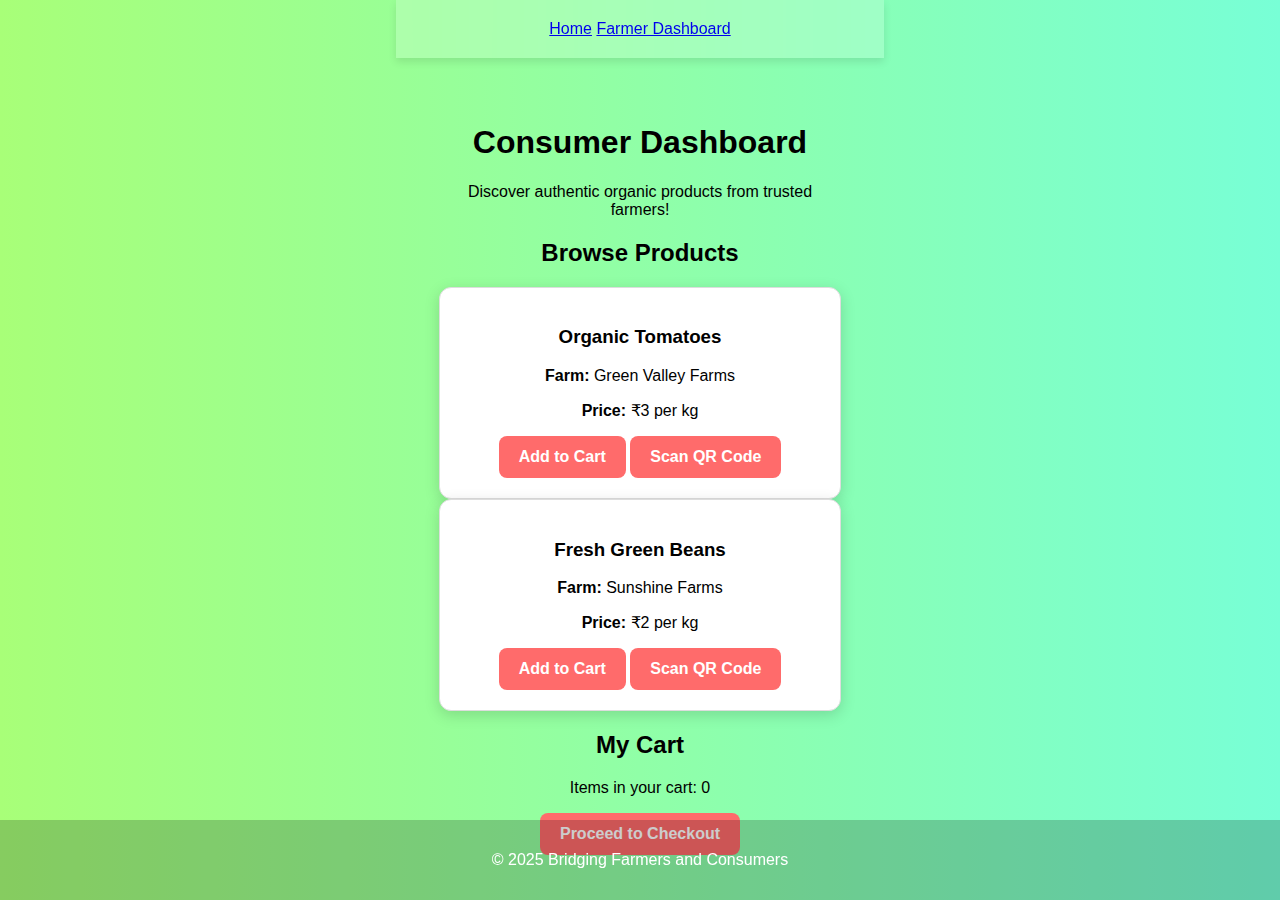
<file: consumers.html>
<!DOCTYPE html>
<html lang="en">
<head>
  <meta charset="UTF-8" />
  <meta name="viewport" content="width=device-width, initial-scale=1.0" />
  <title>Consumer Dashboard - Bridging Farmers and Consumers</title>
  <link rel="stylesheet" href="styles.css" />
</head>
<body>
  <header>
    <nav>
      <a href="index.html">Home</a>
      <a href="farmers.html">Farmer Dashboard</a>
    </nav>
  </header>

  <main>
    <h1>Consumer Dashboard</h1>
    <p>Discover authentic organic products from trusted farmers!</p>

    <section>
      <h2>Browse Products</h2>
      <div id="product-list">
        
      </div>
    </section>

    <section>
      <h2>My Cart</h2>
      <p id="cart-count">Items in your cart: 0</p>
      <button onclick="checkout()">Proceed to Checkout</button>
    </section>
  </main>

  <footer>
    <p>&copy; 2025 Bridging Farmers and Consumers</p>
  </footer>

  <script src="consumers.js"></script>
</body>
</html>
</file>
<file: styles.css>
html, body {
  height: 100%;
  margin: 0;
  padding: 0;
  font-family: 'Poppins', sans-serif;
  background: linear-gradient(to right, #a8ff78, #78ffd6);
  background-size: cover;
  background-attachment: fixed;
  display: flex;
  flex-direction: column;
  align-items: center;
}

header {
  width: 100%;
  background: rgba(255, 255, 255, 0.2);
  color: black;
  padding: 20px;
  text-align: center;
  box-shadow: 0 4px 8px rgba(0, 0, 0, 0.1);
  backdrop-filter: blur(10px);
}

header nav ul {
  list-style: none;
  padding: 0;
  margin: 0;
  display: flex;
  justify-content: center;
}

header nav ul li {
  margin: 0 20px;
}

header nav ul li a {
  color: black;
  text-decoration: none;
  font-weight: bold;
  font-size: 18px;
  transition: color 0.3s ease-in-out, transform 0.2s;
}

header nav ul li a:hover {
  color: #2c3e50;
  transform: scale(1.1);
}

main {
  width: 90%;
  max-width: 1200px;
  margin: auto;
  text-align: center;
  padding: 40px 20px;
}

.product {
  border: 1px solid #ddd;
  padding: 20px;
  background: white;
  text-align: center;
  border-radius: 12px;
  box-shadow: 0px 4px 15px rgba(0, 0, 0, 0.15);
  transition: transform 0.3s ease-in-out;
}

.product:hover {
  transform: scale(1.05);
}

.product img {
  width: 100%;
  max-width: 250px;
  border-radius: 12px;
}

form {
  background: rgba(255, 255, 255, 0.3);
  padding: 30px;
  max-width: 550px;
  margin: auto;
  border-radius: 10px;
  box-shadow: 0px 4px 10px rgba(0, 0, 0, 0.15);
  backdrop-filter: blur(8px);
}

input, textarea, select {
  width: 100%;
  padding: 12px;
  margin: 10px 0;
  border: none;
  border-radius: 8px;
  font-size: 16px;
  background: rgba(255, 255, 255, 0.7);
  box-shadow: inset 2px 2px 8px rgba(0, 0, 0, 0.1);
  transition: all 0.3s ease-in-out;
}

input:focus, textarea:focus, select:focus {
  outline: none;
  background: rgba(255, 255, 255, 0.9);
  box-shadow: 0px 0px 10px rgba(0, 0, 0, 0.2);
}

button {
  background: #ff6b6b;
  color: white;
  padding: 12px 20px;
  border: none;
  border-radius: 8px;
  cursor: pointer;
  font-size: 16px;
  font-weight: bold;
  transition: all 0.3s ease-in-out;
}

button:hover {
  background: #ff4757;
  transform: scale(1.05);
}

footer {
  text-align: center;
  padding: 15px;
  background: rgba(0, 0, 0, 0.2);
  color: white;
  position: fixed;
  bottom: 0;
  width: 100%;
}

@media (max-width: 768px) {
  header nav ul {
    flex-direction: column;
  }

  header nav ul li {
    margin: 10px 0;
  }

  form {
    width: 90%;
  }

  button {
    width: 100%;
  }
}
</file>
